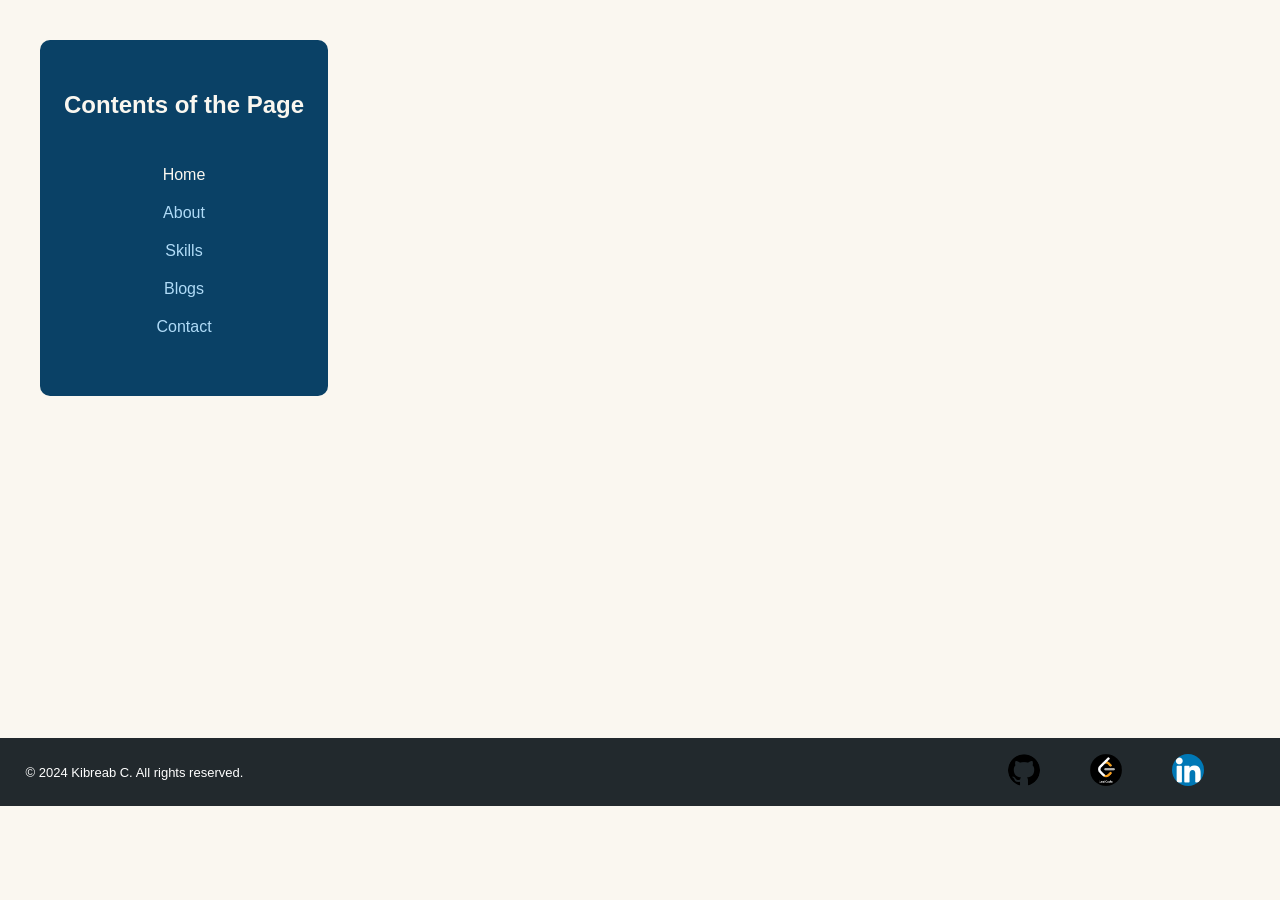
<file: index.html>
<!DOCTYPE html>
<html lang="en">

<head>
    <meta charset="UTF-8">
    <meta name="viewport" content="width=device-width, initial-scale=1.0">
    <title>Redirecting...</title>

    <meta http-equiv="refresh" content="0; url=./src/home.html">
</head>

<body>
    <p>If you are not redirected automatically, <a href="./src/home.html">click here</a>.</p>
</body>

</html>
</file>
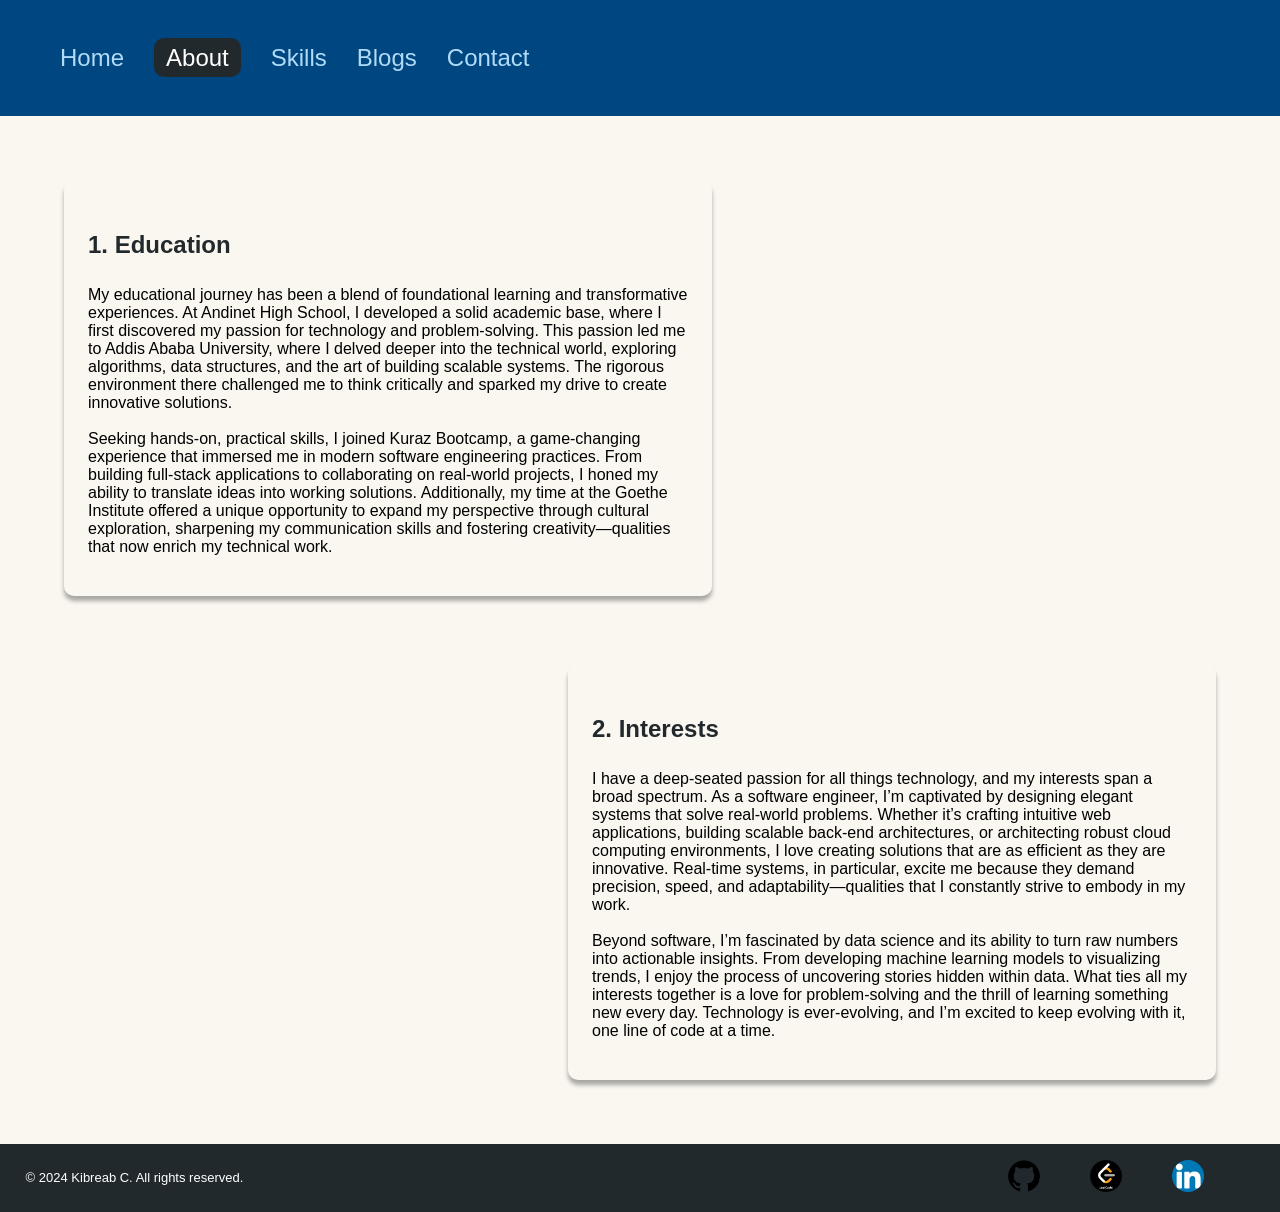
<file: src/about.html>
<!DOCTYPE html>
<html lang="en">

<head>
    <meta charset="UTF-8">
    <link rel="stylesheet" href="./css/test2.css">
    <meta name="viewport" content="width=device-width, initial-scale=1.0">
    <title>About</title>
</head>

<body>
    <header>
        <!-- Social Links -->
        <div class="layout-desktop">
            <div class="links">
                <ul>
                    <li><a href="https://www.github.com" tabindex="0"><img src="Images/icons/github.webp"
                                alt="GitHub Icon"></a></li>
                    <li><a href="https://www.leetcode.com" tabindex="0"><img src="Images/icons/leetcode.webp"
                                alt="LeetCode Icon"></a></li>
                    <li><a href="https://www.linkedin.com" tabindex="0"><img src="Images/icons/linkdin.webp"
                                alt="LinkedIn Icon"></a></li>
                </ul>
            </div>
            <div class="nav">
                <nav class="navigation">
                    <ul>
                        <li><a href="./home.html" tabindex="0">Home</a></li>
                        <li class="active"><a href="#" tabindex="0">About</a></li>
                        <li><a href="./skills.html" tabindex="0">Skills</a></li>
                        <li><a href="./blogs.html" tabindex="0">Blogs</a></li>
                        <li><a href="./contact.html" tabindex="0">Contact</a></li>
                    </ul>
                </nav>
            </div>
        </div>

        <div class="layout-tablet">
            <div class="nav">
                <nav class="navigation">
                    <ul>
                        <li><a href="./home.html" tabindex="0">Home</a></li>
                        <li class="active"><a href="./about.html" tabindex="0">About</a></li>
                        <li><a href="./skills.html" tabindex="0">Skills</a></li>
                        <li><a href="./blogs.html" tabindex="0">Blogs</a></li>
                        <li><a href="./contact.html" tabindex="0">Contact</a></li>
                    </ul>
                </nav>
            </div>
            <div class="links">
                <ul>
                    <li><a href="https://www.github.com" tabindex="0"><img src="Images/icons/github.webp"
                                alt="GitHub Icon"></a></li>
                    <li><a href="https://www.leetcode.com" tabindex="0"><img src="Images/icons/leetcode.webp"
                                alt="LeetCode Icon"></a></li>
                    <li><a href="https://www.linkedin.com" tabindex="0"><img src="Images/icons/linkdin.webp"
                                alt="LinkedIn Icon"></a></li>
                </ul>
            </div>
        </div>

        <!-- Mobile Menu -->
        <div class="layout-mobile">
            <div>
                <input type="checkbox" id="menu-toggle" class="menu-toggle" tabindex="0">
                <label for="menu-toggle" class="hamburger" tabindex="0">☰ About</label>
                <nav class="navigation">
                    <ul>
                        <li><a href="./home.html" tabindex="0">Home</a></li>
                        <li class="current"><a href="about.html" tabindex="0">About</a></li>
                        <li><a href="./skills.html" tabindex="0">Skills</a></li>
                        <li><a href="./blogs.html" tabindex="0">Blogs</a></li>
                        <li><a href="./contact.html" tabindex="0">Contact</a></li>
                    </ul>
                </nav>
            </div>
            <div class="links">
                <ul>
                    <li><a href="https://www.github.com" tabindex="0"><img src="Images/icons/github.webp"
                                alt="GitHub Icon"></a></li>
                    <li><a href="https://www.leetcode.com" tabindex="0"><img src="Images/icons/leetcode.webp"
                                alt="LeetCode Icon"></a></li>
                    <li><a href="https://www.linkedin.com" tabindex="0"><img src="Images/icons/linkdin.webp"
                                alt="LinkedIn Icon"></a></li>
                </ul>
            </div>

        </div>
    </header>

    <main>
        <div class="layout-desktop">
            <div class="layout-desktop-about-main">
                <div class="top">
                    <video class="center-vid" loop autoplay muted width="65%" tabindex="0">
                        <source src="Videos/PortfolioAboutPage.mp4" type="video/mp4">
                        <div class="video-transcript" tabindex="0">
                            Your browser does not support the video tag.
                        </div>
                    </video>
                    <p tabindex="0">Currenlty, I'm pursuing my BS in Software Engineering at Addis Ababa University. My
                        education is
                        playing a pivotal role in shaping my skills and interests. Through coursework and hands-on
                        projects, I
                        am exploring web development and computer architecture, laying the groundwork for my future
                        pursuits.
                        One of the most rewarding experiences has been winning the XYZ hackathon. <br> <br>
                        Outside of academics, I am passionate about understanding how technology improves lives, solving
                        puzzles, or experimenting with side projects. I also enjoy reading and playing games which helps
                        me
                        recharge and stay curious as I continue to grow personally and professionally.</p>
                </div>

                <div class="lower">
                    <article class="container" tabindex="0">
                        <h2>Education</h2>
                        <ol>
                            <li tabindex="0">Andinet Highscool</li>
                            <li tabindex="0">Addis Ababa University</li>
                            <li tabindex="0">Kuraz bootcamp</li>
                            <li tabindex="0">Gothe Art Institute</li>
                        </ol>
                    </article>

                    <article class="container" tabindex="0">
                        <h2>Interests</h2>
                        <ul>
                            <li tabindex="0">Software Engineering</li>
                            <li tabindex="0">Cloud Computing</li>
                            <li tabindex="0">Data Science</li>
                            <li tabindex="0">Real-Time Systems</li>
                            <li tabindex="0">Web Development</li>
                        </ul>
                    </article>
                </div>
            </div>
        </div>

        <div class="layout-tablet">
            <div class="layout-tablet-about-main">
                <div class="landscape">
                    <article class="container" tabindex="0">
                        <h2>1. Education</h2>
                        <p tabindex="0">My educational journey has been a blend of foundational learning and
                            transformative
                            experiences. At Andinet High School, I developed a solid academic base, where I first
                            discovered my passion for technology and problem-solving. This passion led me to Addis Ababa
                            University, where I delved deeper into the technical world, exploring algorithms, data
                            structures, and the art of building scalable systems. The rigorous environment there
                            challenged me to think critically and sparked my drive to create innovative solutions. <br>
                            <br>
                            Seeking hands-on, practical skills, I joined Kuraz Bootcamp, a game-changing experience that
                            immersed me in modern software engineering practices. From building full-stack applications
                            to collaborating on real-world projects, I honed my ability to translate ideas into working
                            solutions. Additionally, my time at the Goethe Institute offered a unique opportunity to
                            expand my perspective through cultural exploration, sharpening my communication skills and
                            fostering creativity—qualities that now enrich my technical work.
                        </p>
                    </article>

                    <article class="container" tabindex="0">
                        <h2>2. Interests</h2>
                        <p tabindex="0">
                            I have a deep-seated passion for all things technology, and my interests span a broad
                            spectrum. As a software engineer, I’m captivated by designing elegant systems that solve
                            real-world problems. Whether it’s crafting intuitive web applications, building scalable
                            back-end architectures, or architecting robust cloud computing environments, I love creating
                            solutions that are as efficient as they are innovative. Real-time systems, in particular,
                            excite me because they demand precision, speed, and adaptability—qualities that I constantly
                            strive to embody in my work.<br> <br>
                            Beyond software, I’m fascinated by data science and its ability to turn raw numbers into
                            actionable insights. From developing machine learning models to visualizing trends, I enjoy
                            the process of uncovering stories hidden within data. What ties all my interests together is
                            a love for problem-solving and the thrill of learning something new every day. Technology is
                            ever-evolving, and I’m excited to keep evolving with it, one line of code at a time.
                        </p>
                    </article>
                </div>
                <div class="tablet-port">
                    <section tabindex="0">
                        <h1>About Me</h1>
                        <audio controls class="center-vid" tabindex="0">
                            <source
                                src="Audio/Quote_The_best_way_to_predict_the_future_is_to_invent_it_by_Alan_Kay_[_YouConvert (mp3cut.net).mp3"
                                type="audio/mp3">
                        </audio>

                        <article tabindex="0">
                            <blockquote tabindex="0">The best way to predict the future is to create it.
                                <br>– Peter Drucker, Managing for Results
                            </blockquote>

                            <div class="container" tabindex="0">
                                <p tabindex="0">Currenlty, I'm pursuing my BS in Software Engineering at Addis Ababa
                                    University. My
                                    education is playing a pivotal role in shaping my skills and interests. Through
                                    coursework and hands-on
                                    projects, I am exploring web development and computer architecture, laying the
                                    groundwork for my
                                    future pursuits. One of the most rewarding experiences has been winning the XYZ
                                    hackathon.
                                </p>
                            </div>

                            <table tabindex="0">
                                <thead>
                                    <tr>
                                        <th tabindex="0">Education</th>
                                        <th tabindex="0">Interest</th>
                                    </tr>
                                </thead>
                                <tbody>
                                    <tr>
                                        <td tabindex="0">Highscool</td>
                                        <td tabindex="0">Bug Bounties</td>
                                    </tr>
                                    <tr>
                                        <td tabindex="0">Addis Ababa University</td>
                                        <td tabindex="0">Competitve Programing</td>
                                    </tr>
                                    <tr>
                                        <td tabindex="0">Kuraz Bootcamp</td>
                                        <td tabindex="0">Hackathons</td>
                                    </tr>
                                </tbody>
                            </table>
                        </article>
                    </section>
                </div>
            </div>
        </div>

        <div class="layout-mobile">
            <div class="layout-mobile-about-main">
                <div class="portrait">
                    <section id="mobile-port" tabindex="0">
                        <h2>About me!</h2>
                        <img class="center-image" src="Images/PMD.webp" alt="profile picture" width="440" tabindex="0">
                        <div tabindex="0">
                            <blockquote tabindex="0">A ship in port is safe, but that is not what ships are built for.
                                <br>-Grace Hopper
                            </blockquote>

                            <table tabindex="0">
                                <thead>
                                    <tr>
                                        <th tabindex="0">Education</th>
                                    </tr>
                                </thead>
                                <tbody>
                                    <tr>
                                        <td tabindex="0">XYZ Highschool</td>
                                    </tr>
                                    <tr>
                                        <td tabindex="0">Addis Ababa University</td>
                                    </tr>
                                    <tr>
                                        <td tabindex="0">Kuraz Bootcamp</td>
                                    </tr>
                                </tbody>
                            </table>
                            <table tabindex="0">
                                <thead>
                                    <tr>
                                        <th tabindex="0">Interests</th>
                                    </tr>
                                </thead>
                                <tbody>
                                    <tr>
                                        <td tabindex="0">Web programming</td>
                                    </tr>
                                    <tr>
                                        <td tabindex="0">Competitive programming</td>
                                    </tr>
                                    <tr>
                                        <td tabindex="0">Game development</td>
                                    </tr>
                                </tbody>
                            </table>
                        </div>
                    </section>
                </div>

                <div class="landscape">

                    <article class="about-me">
                        <h2 tabindex="0">A little About Myself</h2>
                        <p>
                            I have a natural curiosity for understanding how things work and a knack for
                            problem-solving
                            that drives my work.
                            Whether it’s debugging elusive issues or optimizing performance, I approach every
                            challenge
                            with a methodical
                            mindset and a focus on delivering efficient and reliable results.
                        </p>
                    </article>

                    <div class="details-grid">
                        <article class="education">
                            <h2>Education</h2>
                            <ul>
                                <li>Andinet Highschool</li>
                                <li>Addis Ababa University</li>
                                <li>Kuraz Bootcamp</li>
                                <li>Goethe Art Institute</li>
                            </ul>
                        </article>

                        <article class="interests">
                            <h2>Interests</h2>
                            <ul>
                                <li>Software Engineering</li>
                                <li>Cloud Computing</li>
                                <li>Data Science</li>
                                <li>Real-Time Systems</li>
                                <li>Web Development</li>
                            </ul>
                        </article>
                    </div>
                </div>
            </div>
        </div>
    </main>

    <footer>
        <div>
            <p tabindex="0">&copy; 2024 Kibreab C. All rights reserved.</p>
        </div>
        <div class="socials">
            <ul>
                <li><a href="https://www.github.com" tabindex="0"><img src="Images/icons/github.webp"
                            alt="GitHub Icon"></a></li>
                <li><a href="https://www.leetcode.com" tabindex="0"><img src="Images/icons/leetcode.webp"
                            alt="LeetCode Icon"></a></li>
                <li><a href="https://www.linkedin.com" tabindex="0"><img src="./Images/icons/linkdin.webp"
                            alt="LinkedIn Icon"></a></li>
            </ul>
        </div>
    </footer>
</body>

</html>
</file>
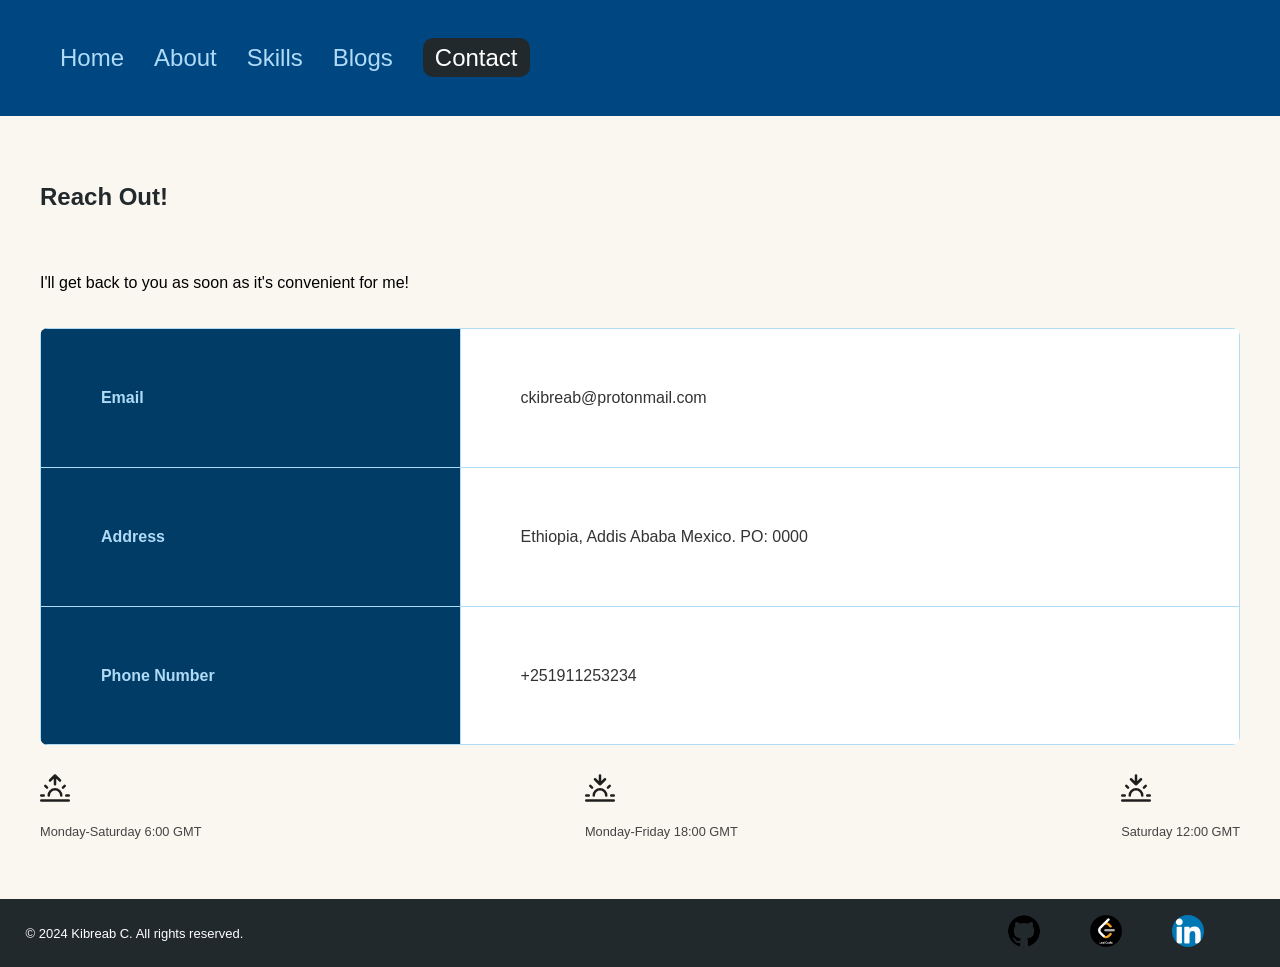
<file: src/contact.html>
<!DOCTYPE html>
<html lang="en">

<head>
    <meta name="viewport" content="width=device-width initial-scale=1.0">
    <meta charset="UTF-8">
    <link rel="stylesheet" href="./css/test2.css">
    <title>Contact</title>
</head>

<body>
    <header>
        <!-- Social Links -->
        <div class="layout-desktop">
            <div class="links">
                <ul>
                    <li><a href="https://www.github.com" tabindex="0"><img src="Images/icons/github.webp"
                                alt="GitHub Icon"></a></li>
                    <li><a href="https://www.leetcode.com" tabindex="0"><img src="Images/icons/leetcode.webp"
                                alt="LeetCode Icon"></a></li>
                    <li><a href="https://www.linkedin.com" tabindex="0"><img src="Images/icons/linkdin.webp"
                                alt="LinkedIn Icon"></a></li>
                </ul>
            </div>
            <div class="nav">
                <nav class="navigation">
                    <ul>
                        <li><a href="./home.html" tabindex="0">Home</a></li>
                        <li><a href="./about.html" tabindex="0">About</a></li>
                        <li><a href="./skills.html" tabindex="0">Skills</a></li>
                        <li><a href="./blogs.html" tabindex="0">Blogs</a></li>
                        <li class="active"><a href="./contact.html" tabindex="0">Contact</a></li>
                    </ul>
                </nav>
            </div>
        </div>

        <div class="layout-tablet">
            <div class="nav">
                <nav class="navigation">
                    <ul>
                        <li><a href="./home.html" tabindex="0">Home</a></li>
                        <li><a href="./about.html" tabindex="0">About</a></li>
                        <li><a href="./skills.html" tabindex="0">Skills</a></li>
                        <li><a href="./blogs.html" tabindex="0">Blogs</a></li>
                        <li class="active"><a href="./contact.html" tabindex="0">Contact</a></li>
                    </ul>
                </nav>
            </div>
            <div class="links">
                <ul>
                    <li><a href="https://www.github.com" tabindex="0"><img src="Images/icons/github.webp"
                                alt="GitHub Icon"></a></li>
                    <li><a href="https://www.leetcode.com" tabindex="0"><img src="Images/icons/leetcode.webp"
                                alt="LeetCode Icon"></a></li>
                    <li><a href="https://www.linkedin.com" tabindex="0"><img src="Images/icons/linkdin.webp"
                                alt="LinkedIn Icon"></a></li>
                </ul>
            </div>
        </div>

        <!-- Mobile Menu -->
        <div class="layout-mobile">
            <div>
                <input type="checkbox" id="menu-toggle" class="menu-toggle" tabindex="0">
                <label for="menu-toggle" class="hamburger" tabindex="0">☰ Contact</label>
                <nav class="navigation">
                    <ul>
                        <li><a href="./home.html" tabindex="0">Home</a></li>
                        <li><a href="about.html" tabindex="0">About</a></li>
                        <li><a href="./skills.html" tabindex="0">Skills</a></li>
                        <li><a href="./blogs.html" tabindex="0">Blogs</a></li>
                        <li class="current"><a href="./contact.html" tabindex="0">Contact</a></li>
                    </ul>
                </nav>
            </div>

            <div class="links">
                <ul>
                    <li><a href="https://www.github.com" tabindex="0"><img src="Images/icons/github.webp"
                                alt="GitHub Icon"></a></li>
                    <li><a href="https://www.leetcode.com" tabindex="0"><img src="Images/icons/leetcode.webp"
                                alt="LeetCode Icon"></a></li>
                    <li><a href="https://www.linkedin.com" tabindex="0"><img src="Images/icons/linkdin.webp"
                                alt="LinkedIn Icon"></a></li>
                </ul>
            </div>


        </div>
    </header>

    <main>
        <div class="layout-desktop">
            <div class="layout-desktop-contact-main">
                <div class="contact-form-desktop">
                    <h2>Contact Me!</h2>
                    <p>Send me an email and I will reply in 2 business days!</p>
                    <form>
                        <label for="name-desktop">Name</label>
                        <input type="text" id="name-desktop" name="name" placeholder="Your name" required>
                        <label for="surname-desktop">Surname</label>
                        <input type="text" id="surname-desktop" name="surname" placeholder="Your surname" required>
                        <label for="email-desktop">Email</label>
                        <input type="email" id="email-desktop" name="email" placeholder="Your email" required>
                        <label for="message-desktop">Message</label>
                        <textarea id="message-desktop" name="message" placeholder="Your message here"
                            required></textarea>
                        <button type="submit">Submit</button>
                    </form>
                </div>
            </div>
        </div>

        <div class="layout-tablet">
            <div class="layout-tablet-contact-main">
                <div class="landscape">
                    <h2>Reach Out!</h2>
                    <p>I'll get back to you as soon as it's convenient for me!</p>

                    <div class="table-wrapper" style="border-radius: 8px; 
    overflow: hidden; width: 100%;">
                        <table class="info-table">
                            <tr>
                                <th>Email</th>
                                <td>ckibreab@protonmail.com</td>
                            </tr>
                            <tr>
                                <th>Address</th>
                                <td>Ethiopia, Addis Ababa Mexico. PO: 0000</td>
                            </tr>
                            <tr>
                                <th>Phone Number</th>
                                <td>+251911253234</td>
                            </tr>
                        </table>
                    </div>


                    <div class="availability">
                        <div class="availability-item">
                            <img src="Images/icons/Sunrise.svg" alt="Sunrise Icon">
                            <p>Monday-Saturday 6:00 GMT</p>
                        </div>
                        <div class="availability-item">
                            <img src="Images/icons/Sunset.svg" alt="Sunset Icon">
                            <p>Monday-Friday 18:00 GMT</p>
                        </div>
                        <div class="availability-item">
                            <img src="Images/icons/Sunset.svg" alt="Sunset Icon">
                            <p>Saturday 12:00 GMT</p>
                        </div>
                    </div>

                </div>
                <div class="portrait">
                    <h2> Reach Out!</h2>
                    <p>Send me a message in either of the following and I’ll reach out as soon as possible!</p>
                    <ol>
                        <li>Email
                            <ul style="padding-left: 10%;">
                                <li>
                                    ckibreab@gmai.com
                                </li>
                                <li>
                                    devsKibreab@proton.com
                                </li>
                                <li> mailMe@kibreabDev.com</li>
                            </ul>
                        </li>
                        <li>Phone
                            <ul>
                                <li>
                                    +251911253234
                                </li>
                                <li>
                                    +251911525512
                                </li>
                            </ul>
                        </li>
                        <li>
                            Address
                            <ul>
                                <li>
                                    Ethiopia, Addis Ababa Ayat
                                </li>

                                <li>
                                    PO-Box: 0000
                                </li>
                            </ul>
                        </li>
                    </ol>
                </div>
            </div>

        </div>

        <div class="layout-mobile">
            <div class="layout-mobile-contact-main">
                <div class="landscape">
                    <div class="social-contact">
                        <h2>Reach out!</h2>
                        <p>Send me a message or follow me on my social accounts!</p>
                        <p>Find me on</p>
                        <div class="contact-links">
                            <div class="link-card">
                                <p>
                                    Telegram <a href="#" target="_blank">here</a>
                                </p>
                            </div>
                            <div class="link-card">
                                <p>
                                    X (formerly Twitter) <a href="#" target="_blank">here</a>
                                </p>
                            </div>
                        </div>
                        <div class="alternative-contact">
                            <div class="alternative-card">
                                <p>Alternatively! Send me an email</p>
                                <p>temppm@gmail.com</p>
                            </div>
                        </div>
                    </div>
                </div>
                <div class="portrait">
                    <h2>Reach Out</h2>
                    <p>Send me an email and I will reply in 2 business days!</p>
                    <div class="contact-form-mobile">
                        <form>
                            <label for="name">Name</label>
                            <input type="text" id="name" name="name" placeholder="Howard" required>
                            <label for="surname">Surname</label>
                            <input type="text" id="surname" name="surname" placeholder="Walowitz" required>
                            <label for="email">Email</label>
                            <input type="email" id="email" name="email" placeholder="Wolowizard@gmail.com" required>
                            <label for="message">Message</label>
                            <textarea id="message" name="message" placeholder="Something you want to say goes here!"
                                required></textarea>
                            <button type="submit">Submit</button>
                        </form>
                    </div>

                </div>
            </div>

        </div>
    </main>
    <footer>
        <div>
            <p tabindex="0">&copy; 2024 Kibreab C. All rights reserved.</p>
        </div>
        <div class="socials">
            <ul>
                <li><a href="https://www.github.com" tabindex="0"><img src="Images/icons/github.webp"
                            alt="GitHub Icon"></a></li>
                <li><a href="https://www.leetcode.com" tabindex="0"><img src="Images/icons/leetcode.webp"
                            alt="LeetCode Icon"></a></li>
                <li><a href="https://www.linkedin.com" tabindex="0"><img src="./Images/icons/linkdin.webp"
                            alt="LinkedIn Icon"></a></li>
            </ul>
        </div>
    </footer>

</body>

</html>
</file>
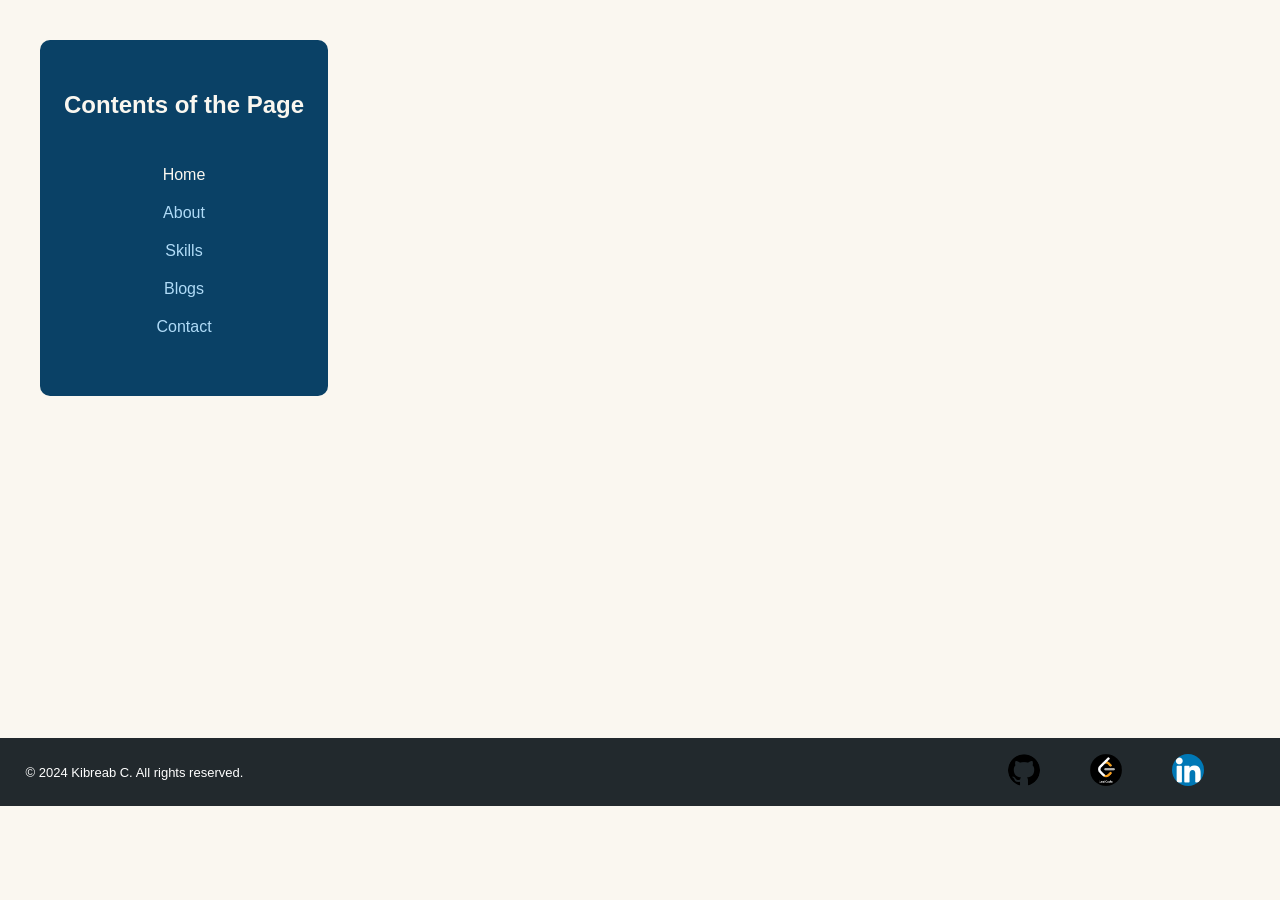
<file: src/home.html>
<!DOCTYPE html>
<html lang="en">

<head>
    <meta charset="UTF-8">
    <meta name="viewport" content="width=device-width, initial-scale=1.0">
    <link href="./css/test2.css" rel="stylesheet">
    <title>Portfolio - Kibreab</title>
</head>

<body>
    <header>
        <!-- Social Links -->
        <div class="layout-desktop">
            <div class="links">
                <ul>
                    <li><a href="https://www.github.com" tabindex="0"><img src="Images/icons/github.webp"
                                alt="GitHub Icon"></a></li>
                    <li><a href="https://www.leetcode.com" tabindex="0"><img src="Images/icons/leetcode.webp"
                                alt="LeetCode Icon"></a></li>
                    <li><a href="https://www.linkedin.com" tabindex="0"><img src="Images/icons/linkdin.webp"
                                alt="LinkedIn Icon"></a></li>
                </ul>
            </div>
            <div class="nav">
                <nav class="navigation">
                    <ul>
                        <li class="active"><a href="#" tabindex="0">Home</a></li>
                        <li><a href="./about.html" tabindex="0">About</a></li>
                        <li><a href="./skills.html" tabindex="0">Skills</a></li>
                        <li><a href="./blogs.html" tabindex="0">Blogs</a></li>
                        <li><a href="./contact.html" tabindex="0">Contact</a></li>
                    </ul>
                </nav>
            </div>

        </div>
        <div class="layout-tablet hide-home-land">
            <div class="nav">
                <nav class="navigation">
                    <ul>
                        <li class="active"><a href="#" tabindex="0">Home</a></li>
                        <li><a href="./about.html" tabindex="0">About</a></li>
                        <li><a href="./skills.html" tabindex="0">Skills</a></li>
                        <li><a href="./blogs.html" tabindex="0">Blogs</a></li>
                        <li><a href="./contact.html" tabindex="0">Contact</a></li>
                    </ul>
                </nav>
            </div>
            <div class="links">
                <ul>
                    <li><a href="https://www.github.com" tabindex="0"><img src="Images/icons/github.webp"
                                alt="GitHub Icon"></a>
                    </li>
                    <li><a href="https://www.leetcode.com" tabindex="0"><img src="Images/icons/leetcode.webp"
                                alt="LeetCode Icon"></a></li>
                    <li><a href="https://www.linkedin.com" tabindex="0"><img src="Images/icons/linkdin.webp"
                                alt="LinkedIn Icon"></a></li>
                </ul>
            </div>



        </div>



        <!-- Mobile Menu -->
        <div class="layout-mobile">
            <div>
                <input type="checkbox" id="menu-toggle" class="menu-toggle">
                <label for="menu-toggle" class="hamburger" tabindex="0">☰ Home</label>
                <nav class="navigation">
                    <ul>
                        <li class="current"><a href="#" tabindex="0">Home</a></li>
                        <li><a href="./about.html" tabindex="0">About</a></li>
                        <li><a href="./skills.html" tabindex="0">Skills</a></li>
                        <li><a href="./blogs.html" tabindex="0">Blogs</a></li>
                        <li><a href="./contact.html" tabindex="0">Contact</a></li>
                    </ul>
                </nav>
            </div>
            <div class="links">
                <ul>
                    <li><a href="https://www.github.com" tabindex="0"><img src="Images/icons/github.webp"
                                alt="GitHub Icon"></a>
                    </li>
                    <li><a href="https://www.leetcode.com" tabindex="0"><img src="Images/icons/leetcode.webp"
                                alt="LeetCode Icon"></a></li>
                    <li><a href="https://www.linkedin.com" tabindex="0"><img src="Images/icons/linkdin.webp"
                                alt="LinkedIn Icon"></a></li>
                </ul>
            </div>

        </div>


        <!-- Navigation -->

    </header>

    <main>

        <div class="layout-desktop layout-desktop-home-main">
            <div>
                <h1 tabindex="0">Hi! My name is Kibreab!</h1>
                <audio controls tabindex="0">
                    <source src="Audio/welcome.mp3" type="audio/mp3">
                </audio>
                <article>
                    <h2 tabindex="0">Welcome to my Portfolio</h2>
                    <p>An enthusiast for all things software, technology, programming, data science, with experience in
                        building scalable web applications, cloud infrastructure, real-time monitoring tools. With a
                        knack for problem-solving and a commitment to learning, I aim to contribute to innovative
                        projects that make a difference. </p>
                    <ul>
                        <li tabindex="0">Crafting elegant code: Writing clean, efficient, and beautiful code.
                        </li>
                        <li tabindex="0">Mastering arcane technologies: Learning complex frameworks and languages.
                        </li>
                        <li tabindex="0">Building a digital empire: Creating software that changes the world.
                        </li>
                        <li tabindex="0">Hacking the matrix: Breaking into systems for fun and profit (legally, of
                            course).
                        </li>
                        <li tabindex="0">Conquering infinite possibilities: Solving problems with code.
                        </li>
                        <li tabindex="0">Siphoning endless caffeine: Fueling late-night coding sessions.
                        </li>
                        <li tabindex="0">Dominating the command line: Becoming a terminal wizard.
                        </li>
                        <li tabindex="0">Joining the cult of open source: Contributing to the global software community.
                        </li>
                        <li tabindex="0">
                            Unleashing the power of algorithms: Optimizing code to the extreme.
                        </li>


                    </ul>
                </article>
            </div>
            <div>
                <aside class="desktop-aside">
                    <img src="Images/profile1.webp"
                        alt="A man with his laptop and an african setting with the window shoing the sun" tabindex="0"
                        width="512" style="max-width:100%; opacity: 0.75;">
                    <button type="button" class="download-btn" tabindex="0">Download CV</button>
                </aside>
            </div>
        </div>

        <div class="layout-tablet" id="layout-tablet-home-main">

            <div class="landscape">
                <div class="nav inblock-nav-container">
                    <nav class="navigation">
                        <h2 style="color: var(--background-color);">Contents of the Page</h2>
                        <ul>
                            <li class="current"><a href="#" tabindex="0">Home</a></li>
                            <li><a href="./about.html" tabindex="0">About</a></li>
                            <li><a href="./skills.html" tabindex="0">Skills</a></li>
                            <li><a href="./blogs.html" tabindex="0">Blogs</a></li>
                            <li><a href="./contact.html" tabindex="0">Contact</a></li>
                        </ul>
                    </nav>
                </div>

                <div>
                    <video class="rightVid" loop autoplay muted width="65%">
                        <source src="Videos/PortfolioAboutPage.mp4" type="video/mp4">
                        <div class="video-transcript">

                        </div>
                        Your browser does not support the video tag.
                    </video>
                    <blockquote style="width: 50%; margin-left: auto;"> "The best way to
                        predict the future is to create it."– Peter
                        Drucker,
                        Managing for
                        Results</blockquote>

                </div>
            </div>
            <div class="tablet-port port">
                <h1> Hello! </h1>
                <img class="center-image" src="./Images/PMD.webp" alt="a human face" width="252">
                <p>An enthusiast for all things software, technology, programming, data science, with experience in
                    building scalable web applications, cloud infrastructure, real-time monitoring tools. With a knack
                    for problem-solving and a commitment to learning, I aim to contribute to innovative projects that
                    make a difference.</p>

                <ul>
                    <li tabindex="0">Crafting elegant code: Writing clean, efficient, and beautiful code.
                    </li>
                    <li tabindex="0">Mastering arcane technologies: Learning complex frameworks and languages.
                    </li>
                    <li tabindex="0">Building a digital empire: Creating software that changes the world.
                    </li>
                    <li tabindex="0">Hacking the matrix: Breaking into systems for fun and profit (legally, of
                        course).
                    </li>
                    <li tabindex="0">Conquering infinite possibilities: Solving problems with code.
                    </li>
                    <li tabindex="0">Siphoning endless caffeine: Fueling late-night coding sessions.
                    </li>
                </ul>

            </div>
        </div>


        <div class="layout-mobile layout-mobile-home-main">
            <div class="portrait">
                <section class="layout-mobile">
                    <h1 tabindex="0">Hi!</h1>
                    <article>
                        <h2 tabindex="0">My name is Kibreab</h2>
                        <p tabindex="0">Welcome to my portfolio! I am an enthusiast for all things software, technology,
                            programming, data
                            science, with experience in:</p>
                        <ol>
                            <li tabindex="0">Architecting cloud infrastructure</li>
                            <li tabindex="0">Building scalable web applications
                            </li>
                            <li tabindex="0">
                                Developing real-time monitoring tools
                            </li>
                            <li tabindex="0">Implementing machine learning algorithms</li>
                            <li tabindex="0">
                                Optimizing database performance
                            </li>
                            <li tabindex="0">
                                Automating tasks with DevOps tools
                            </li>
                            <li tabindex="0">
                                Analyzing large datasets
                            </li>
                            <li tabindex="0">
                                Designing user-friendly interfaces
                            </li>
                            <li tabindex="0">
                            </li>
                        </ol>
                        <p>If you're interested in working together or discussing exciting opportunities, feel free to
                            reach
                            out. Let’s create something remarkable!</p>
                        <button type="button" class="download-btn" tabindex="0">Get my CV</button>
                    </article>
                </section>
            </div>

            <div class="landscape">
                <div class="text-content">
                    <h1>Hi! My name is Kibreab!</h1>
                    <p>
                        Welcome to my portfolio! I am an enthusiast for all things software, technology,
                        programming,
                        data science, with experience in:
                    </p>
                    <ul>
                        <li>Building scalable web applications</li>
                        <li>Architecting cloud infrastructure</li>
                        <li>Developing real-time monitoring tools</li>
                        <li>Implementing machine learning algorithms</li>
                        <li>Optimizing database performance</li>
                    </ul>
                    <button type="button" class="download-cv">Download CV</button>
                </div>
                <div class="image-content">
                    <img src="Images/profile2.webp" width="250" alt="Workspace with a laptop and colorful decor">
                </div>
            </div>


        </div>
        <!-- Desktop Layout -->

    </main>
    <footer>
        <div>
            <p tabindex="0">&copy; 2024 Kibreab C. All rights reserved.</p>
        </div>
        <div class="socials">
            <ul>
                <li><a href="https://www.github.com" tabindex="0"><img src="Images/icons/github.webp"
                            alt="GitHub Icon"></a></li>
                <li><a href="https://www.leetcode.com" tabindex="0"><img src="Images/icons/leetcode.webp"
                            alt="LeetCode Icon"></a></li>
                <li><a href="https://www.linkedin.com" tabindex="0"><img src="./Images/icons/linkdin.webp"
                            alt="LinkedIn Icon"></a></li>
            </ul>
        </div>
    </footer>
</body>

</html>
</file>
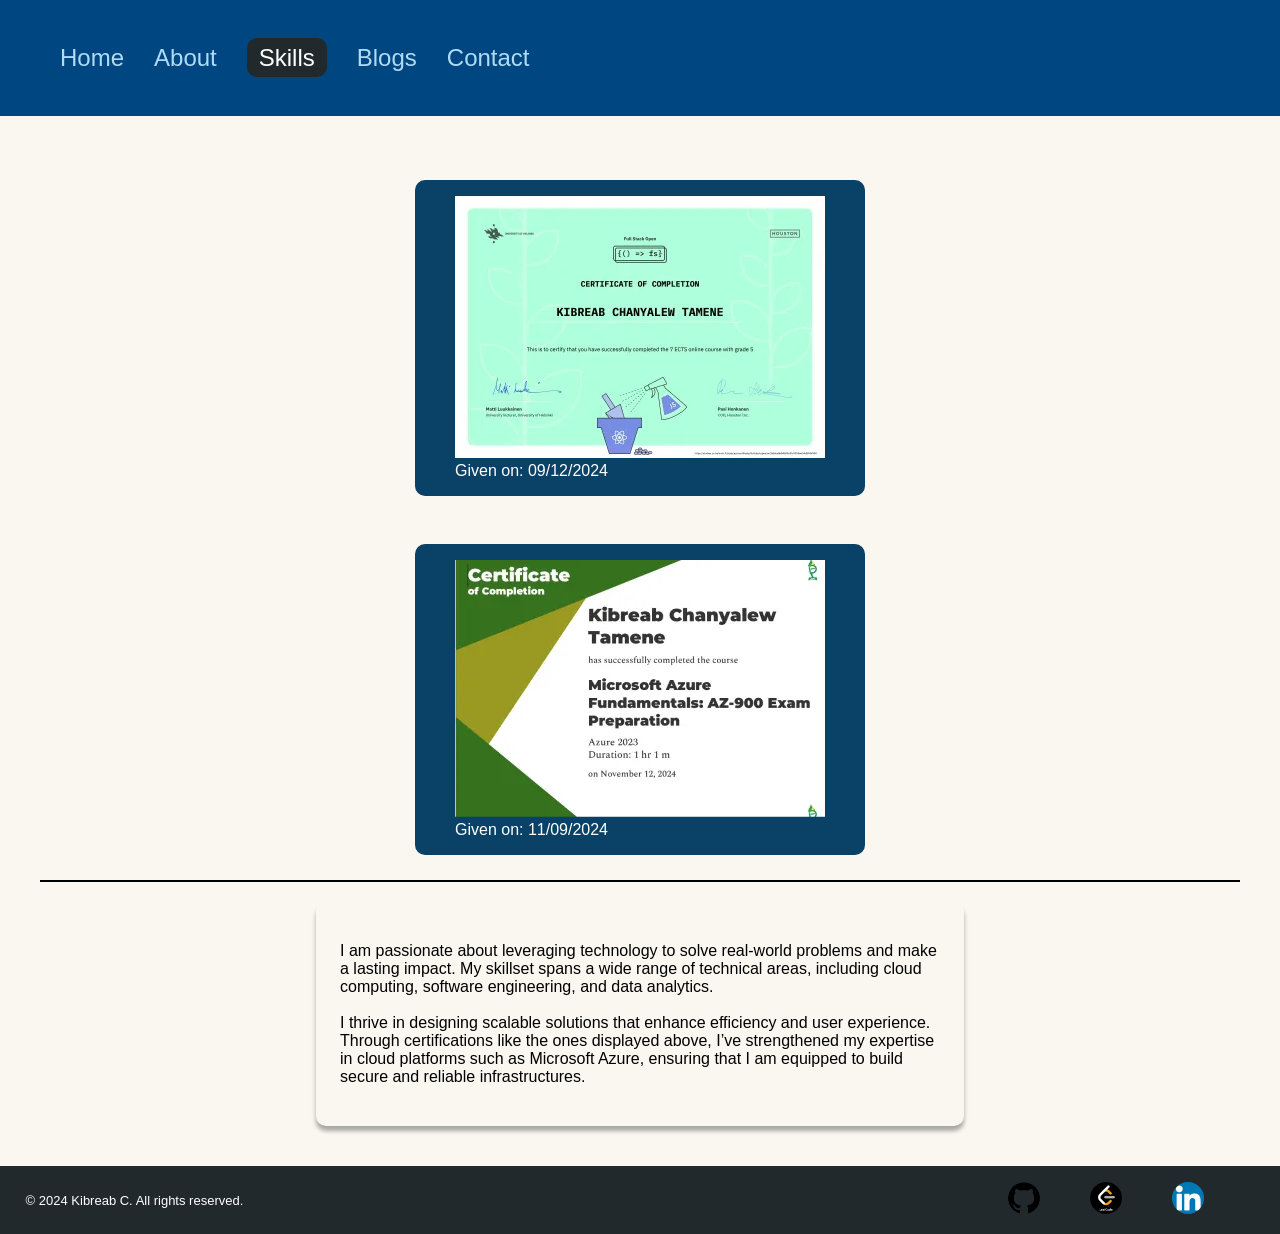
<file: src/skills.html>
<!DOCTYPE html>
<html lang="en">

<head>
    <meta charset="UTF-8">
    <link rel="stylesheet" href="./css/test2.css">
    <meta name="viewport" content="width=device-width, initial-scale=1.0">
    <title>Skills</title>
</head>

<body>
    <header>
        <!-- Social Links -->
        <div class="layout-desktop">
            <div class="links">
                <ul>
                    <li><a href="https://www.github.com" tabindex="0"><img src="Images/icons/github.webp"
                                alt="GitHub Icon"></a></li>
                    <li><a href="https://www.leetcode.com" tabindex="0"><img src="Images/icons/leetcode.webp"
                                alt="LeetCode Icon"></a></li>
                    <li><a href="https://www.linkedin.com" tabindex="0"><img src="Images/icons/linkdin.webp"
                                alt="LinkedIn Icon"></a></li>
                </ul>
            </div>
            <div class="nav">
                <nav class="navigation">
                    <ul>
                        <li><a href="./home.html" tabindex="0">Home</a></li>
                        <li><a href="./about.html" tabindex="0">About</a></li>
                        <li class="active"><a href="./skills.html" tabindex="0">Skills</a></li>
                        <li><a href="./blogs.html" tabindex="0">Blogs</a></li>
                        <li><a href="./contact.html" tabindex="0">Contact</a></li>
                    </ul>
                </nav>
            </div>
        </div>

        <div class="layout-tablet">
            <div class="nav">
                <nav class="navigation">
                    <ul>
                        <li><a href="./home.html" tabindex="0">Home</a></li>
                        <li><a href="./about.html" tabindex="0">About</a></li>
                        <li class="active"><a href="./skills.html" tabindex="0">Skills</a></li>
                        <li><a href="./blogs.html" tabindex="0">Blogs</a></li>
                        <li><a href="./contact.html" tabindex="0">Contact</a></li>
                    </ul>
                </nav>
            </div>
            <div class="links">
                <ul>
                    <li><a href="https://www.github.com" tabindex="0"><img src="Images/icons/github.webp"
                                alt="GitHub Icon"></a></li>
                    <li><a href="https://www.leetcode.com" tabindex="0"><img src="Images/icons/leetcode.webp"
                                alt="LeetCode Icon"></a></li>
                    <li><a href="https://www.linkedin.com" tabindex="0"><img src="Images/icons/linkdin.webp"
                                alt="LinkedIn Icon"></a></li>
                </ul>
            </div>
        </div>

        <!-- Mobile Menu -->
        <div class="layout-mobile">
            <div>
                <input type="checkbox" id="menu-toggle" class="menu-toggle" tabindex="0">
                <label for="menu-toggle" class="hamburger" tabindex="0">☰ Skills</label>
                <nav class="navigation">
                    <ul>
                        <li><a href="./home.html" tabindex="0">Home</a></li>
                        <li><a href="about.html" tabindex="0">About</a></li>
                        <li class="current"><a href="./skills.html" tabindex="0">Skills</a></li>
                        <li><a href="./blogs.html" tabindex="0">Blogs</a></li>
                        <li><a href="./contact.html" tabindex="0">Contact</a></li>
                    </ul>
                </nav>
            </div>
            <div class="links">
                <ul>
                    <li><a href="https://www.github.com" tabindex="0"><img src="Images/icons/github.webp"
                                alt="GitHub Icon"></a></li>
                    <li><a href="https://www.leetcode.com" tabindex="0"><img src="Images/icons/leetcode.webp"
                                alt="LeetCode Icon"></a></li>
                    <li><a href="https://www.linkedin.com" tabindex="0"><img src="Images/icons/linkdin.webp"
                                alt="LinkedIn Icon"></a></li>
                </ul>
            </div>
        </div>
    </header>

    <main>

        <div class="layout-desktop">
            <h2>Certificates</h2>
            <div class="layout-desktop-skills-main container">
                <!-- <p>hello</p> -->
                <section class="certf-hold">
                    <!-- <h2> Certificates </h2> -->
                    <article id="CF1">
                        <h3 style="font-weight: bold ;">Fullstack Development</h3>
                        <figure>
                            <img src="Images/certificate-fullstack.webp" alt="certificate 1">
                            <figcaption>Given on: 09/12/2024</figcaption>
                        </figure>

                    </article>

                    <article id="CF2">

                        <h4>Azure Fundementals</h4>
                        <figure>
                            <img src="Images/azure.webp" alt="certificate 2">
                            <figcaption>Given on: 11/09/2024</figcaption>
                        </figure>

                    </article>

                    <article id="CF3">
                        <h4> Programming Certification </h4>
                        <figure>
                            <img src="Images/basics.webp" alt="certificate 3">
                            <figcaption>Given on 08/23/2021</figcaption>
                        </figure>

                    </article>

                </section>
            </div>
            <div class="table-holder-skils">

                <section>
                    <h2>My abilities</h2>

                    <table>
                        <thead>
                            <tr>
                                <th>Programing Tools</th>
                                <th>Proficency out of 10</th>
                            </tr>
                        </thead>
                        <tbody>
                            <tr>
                                <td>
                                    <img src="Images/icons/html-5.webp" alt="html figure"> HTML
                                </td>
                                <td>
                                    9
                                </td>
                            </tr>
                            <tr>
                                <td>
                                    <img src="Images/icons/css-3.webp" alt="css figure"> CSS
                                </td>
                                <td>
                                    9
                                </td>

                            </tr>
                            <tr>
                                <td>
                                    <img src="Images/icons/js.webp" alt="javascript figure"> JavaScript
                                </td>
                                <td>
                                    8
                                </td>

                            </tr>
                            <tr>
                                <td>
                                    <img src="Images/icons/python.webp" alt="python figure"> Python
                                </td>
                                <td>
                                    9
                                </td>

                            </tr>
                            <tr>
                                <td>
                                    <img src="Images/icons/java.webp" alt="java figure"> Java
                                </td>
                                <td>
                                    8
                                </td>

                            </tr>
                        </tbody>
                    </table>
                </section>
            </div>

        </div>

        <div class="layout-tablet">
            <div class="layout-tablet-skills-main">
                <div class="landscape">
                    <div class="top">
                        <section class="certf-hold">
                            <h2 style="display: none;"> Certificates </h2>
                            <article class="container-art">
                                <figure>
                                    <img src="Images/certificate-fullstack.webp" alt="certificate 1">
                                    <figcaption>Given on: 09/12/2024</figcaption>
                                </figure>

                            </article>



                            <h2 style="display: none;"> Certificates </h2>
                            <article class="container-art">
                                <figure>
                                    <img src="Images/azure.webp" alt="certificate 1">
                                    <figcaption>Given on: 11/09/2024</figcaption>
                                </figure>

                            </article>
                        </section>
                    </div>



                    <div class="bottom" style="margin-top: 3%;">
                        <hr style="border: 1px solid;">
                        <div class="container">
                            <p>I am passionate about leveraging technology to solve real-world problems and make a
                                lasting impact. My skillset spans a wide range of technical areas, including cloud
                                computing, software engineering, and data analytics. <br> <br> I thrive in designing
                                scalable
                                solutions that enhance efficiency and user experience. Through certifications like the
                                ones displayed above, I’ve strengthened my expertise in cloud platforms such as
                                Microsoft Azure, ensuring that I am equipped to build secure and reliable
                                infrastructures.</p>
                        </div>
                    </div>


                </div>

                <div class="portrait">
                    <hr style="border: 1px solid;">
                    <section class="certf-hold">
                        <h2 style="display: none;"> Certificates </h2>


                        <article class="container-art">
                            <figure style="margin: 4% 5% 0 0;">
                                <img src="Images/azure.webp" alt="certificate 2">
                                <figcaption style="text-align: center;;">Given on: 11/09/2024</figcaption>
                            </figure>
                            <div class="description">
                                <h3> Fullstack Development</h3>

                                <ul>
                                    <li>Demonstrates foundational knowledge in Azure cloud services.
                                    </li>
                                    <li>Successfully prepared for and passed the Microsoft Azure Fundamentals
                                        certification
                                        exam.</li>
                                </ul>
                            </div>
                        </article>

                        <article class="container-art">
                            <figure style="margin: 4% 5% 0 0;">
                                <img src="Images/basics.webp" alt="certificate 3">
                                <figcaption style="text-align: center;;">Given on: 08/23/2021</figcaption>
                            </figure>
                            <div class="description">
                                <h3>Programming Basics</h3>

                                <ul style="display: flex; flex-wrap: wrap; flex-direction: column;">
                                    <li>Demonstrates foundational knowledge in Azure cloud services.
                                    </li>
                                    <li>Successfully prepared for and passed the Microsoft Azure Fundamentals
                                        certification
                                        exam.</li>
                                </ul>
                            </div>
                        </article>
                        <article class="container-art">
                            <figure style="margin: 4% 5% 0 0;">
                                <img src="Images/certificate-fullstack.webp" style="max-width: 100%;"
                                    alt="certificate 2">
                                <figcaption style="text-align: center;;">Given on: 11/09/2024</figcaption>
                            </figure>
                            <div class="description">
                                <h3> Fullstack Development</h3>

                                <ul>
                                    <li>Demonstrates foundational knowledge in Azure cloud services.
                                    </li>
                                    <li>Successfully prepared for and passed the Microsoft Azure Fundamentals
                                        certification
                                        exam.</li>
                                </ul>
                            </div>
                        </article>

                    </section>
                    <hr style="border: 1px solid;">

                </div>
            </div>


        </div>

        <div class="layout-mobile">
            <div class="layout-mobile-skills-main">
                <div class="portrait">
                    <div class="top">
                        <section class="certf-hold">
                            <h2 style="display: none;"> Certificates </h2>
                            <article class="container-art">
                                <figure>
                                    <img src="Images/certificate-fullstack.webp" alt="certificate 1">
                                    <figcaption>Given on: 09/12/2024</figcaption>
                                </figure>

                            </article>



                            <h2 style="display: none;"> Certificates </h2>
                            <article class="container-art">
                                <figure style="width: fit-content;">
                                    <img src="Images/basics.webp" alt="certificate 1">
                                    <figcaption>Given on: 09/12/2024</figcaption>
                                </figure>

                            </article>
                        </section>
                        <hr style="border: 1px solid;">
                        <div class="container">
                            <h3>My Asipration!</h3>
                            <p>I am passionate about leveraging technology to solve real-world problems and make a
                                lasting impact. My skillset spans a wide range of technical areas, including cloud
                                computing, software engineering, and data analytics. <br> <br> I thrive in designing
                                scalable
                                solutions that enhance efficiency and user experience. Through certifications like the
                                ones displayed above, I’ve strengthened my expertise in cloud platforms such as
                                Microsoft Azure, ensuring that I am equipped to build secure and reliable
                                infrastructures.</p>
                        </div>
                    </div>
                </div>

                <div class="landscape">
                    <h2>My Top Skills!</h2>
                    <div class="skills-container">
                        <!-- Certificate Section -->
                        <figure class="certificate">
                            <img src="./Images/azure.webp" alt="Certificate of Completion">
                            <figcaption>Given on: 09/12/2024 </figcaption>
                        </figure>

                        <!-- Skills Table Section -->
                        <div class="skills-table">
                            <table>
                                <thead>
                                    <tr>
                                        <th>Programming Tools</th>
                                        <th>Ranked from 10</th>
                                    </tr>
                                </thead>
                                <tbody>
                                    <tr>
                                        <td>HTML</td>
                                        <td>9</td>
                                    </tr>
                                    <tr>
                                        <td>CSS</td>
                                        <td>9</td>
                                    </tr>
                                    <tr>
                                        <td>JavaScript</td>
                                        <td>8</td>
                                    </tr>
                                </tbody>
                            </table>
                        </div>
                    </div>
                </div>
            </div>
        </div>
    </main>

    <footer>
        <div>
            <p tabindex="0">&copy; 2024 Kibreab C. All rights reserved.</p>
        </div>
        <div class="socials">
            <ul>
                <li><a href="https://www.github.com" tabindex="0"><img src="Images/icons/github.webp"
                            alt="GitHub Icon"></a></li>
                <li><a href="https://www.leetcode.com" tabindex="0"><img src="Images/icons/leetcode.webp"
                            alt="LeetCode Icon"></a></li>
                <li><a href="https://www.linkedin.com" tabindex="0"><img src="./Images/icons/linkdin.webp"
                            alt="LinkedIn Icon"></a></li>
            </ul>
        </div>
    </footer>
</body>

</html>
</file>
<file: src/css/test2.css>
:root {
  --brand-color: rgba(10, 65, 102, 1);
  --dark-secondary-color: #22292d;
  --tertiary-color: #576770;
  --main-text-color: #080808;
  --background-color: #faf7f0;
  --highlights-color: #b0dbf7;
  --hover-color: #22292d;
}

/* General Styles */
body {
  margin: 0;
  padding: 0;
  background-color: var(--background-color);
  font-family: 
  Inter, Arial, sans-serif;
}

h1 {
  font-weight: bold;
  font-size: 2.5em;
  line-height: 56px;
  letter-spacing: 0%;
  color: var(--brand-color);
}

h2 {
  font-weight: bold;
  font-size: 1.5em;
  line-height: 42px;
  color: var(--dark-secondary-color);
}

h3 {
  font-size: 1em;
  line-height: 20px;
  font-weight: normal;
  color: var(--dark-secondary-color);
}

.center-image {
  display: block;
  margin-left: auto;
  margin-right: auto;
}

/* Header DSK */
header {
  background-color: #004680;
  color: white;
  font-size: 1.5em;
  width: 100%;
}

header ul {
  list-style: none;
  display: flex;
  gap: 30px;
  flex-wrap: wrap;
}

header div.layout-desktop {
  margin: 0 64px;
  padding: 0;
  display: flex;
  justify-content: space-between;
}

header nav ul li a {
  text-decoration: none;
  color: var(--highlights-color);
}

header nav ul li.active a {
  color: #fffffe;
  background-color: var(--hover-color);
  padding: 6px 12px;
  border-radius: 10px;
}

header img,
footer img {
  width: 32px;
  border-radius: 20px;
}

.layout-tablet,
.layout-mobile {
  display: none;
  padding: 20px;
}

button {
  background-color: var(--brand-color);
  color: #fffffe;
  width: 240px;
  height: 70px;
  border-radius: 10px;
  border-width: 0;
}

button:hover {
  background-color: #080808;
  transition: ease;
}

/* Footer */
footer {
  display: flex;
  text-align: center;
  background-color: var(--dark-secondary-color);
  color: white;
  justify-content: space-between;
  align-items: center;
  padding: 0 2%;
  /* width: 100%; */
}

footer ul {
  margin-right: 50px;
  padding: 0;
  gap: 50px;
  list-style: none;
  display: flex;
  align-content: center;
  flex-wrap: wrap;
  justify-content: space-between;
}

/* Mobile - Portrait */
@media only screen and (max-width: 640px) and (orientation: portrait) {
  /* Styles for mobile devices in portrait mode */
    html, body {
    height: 100%;
    margin: 0;
    display: flex;
    flex-direction: column;
  }

body {
    font-family: "Inter", Arial, sans-serif;
    font-size: small;
    padding: 0;
    margin: 0;
    width: 100%;
    /* overflow-x: hidden; */
  }

  footer ul img {
    width: 24px;
  }

  main.layout-desktop {
    display: none;
  }

  main .layout-mobile-about-main div.landscape,
  main .layout-mobile-home-main div.landscape,
  main .layout-mobile-skills-main div.landscape,
  main .layout-mobile-blogs-main div.landscape,
  main .layout-mobile-contact-main div.landscape
   {
    display: none;
  }

  main .layout-mobile-about-main div.portrait img {
    width: 170px;
    border-radius: 100px;
  }

  .layout-tablet,
  .layout-desktop,
  header div.layout-desktop,
  header div.layout-mobile div.links {
    display: none;
  }

  header,

  .layout-mobile {
    display: block;
  }
  header {
    /* max-width: 480px;
        flex-wrap: wrap;
        box-sizing: border-box; */
    text-align: left;
    padding: 0;
    margin: 0;
  }

  header .hamburger {
    display: block;
    cursor: pointer;
  }

  header nav {
    display: none;
    margin: 0;
  }

  header input {
    display: none;
  }

  header nav ul {
    display: flex;
    flex-direction: column;
    justify-content: center;
    background-color: var(--background-color);
    padding: 0;
    margin: 0;
    list-style: none;
    border-radius: 10px;
    /* width: 100%; */
  }

  header nav ul li {
    width: 100%;
    text-align: center;
    padding: 10px 0;
  }

  header nav ul li a {
    color: var(--brand-color);
    /* text-decoration: none; */
    display: block;

    width: 100%;
  }

  header nav ul li.current a {
    color: var(--dark-secondary-color);
  }

  .menu-toggle:checked + .hamburger + .navigation {
    display: block;
  }
    main {
    flex: 1; /* This makes the main content take up the remaining space */
    overflow-y: auto;
    overflow-x: hidden;
    padding: 20px;
  }
  main button {
    width: 164px;
    height: 40px;
  }

  main {
    margin-bottom: 50px;
  }

  /* .layout-mobile-about-main article {
        display: flex;
        flex-direction: column;
        gap: 70px;
      } */

  main div.layout-mobile-skills-main div.top section article figure {
    width: fit-content;
    background-color: var(--brand-color);
    padding: 2% 3%;
    margin: 3%;
    border-radius: 8px;
    color: white;
  }
  .layout-mobile-skills-main section.certf-hold img {
    min-width: 150;
    max-width: 172px;
  }

  .layout-mobile-skills-main section.certf-hold {
    display: flex;
    flex-direction: column;
    width: 100%;
    /* width: 490px; */
    /* margin: 0 auto; */
    justify-content: center;
    align-items: center;
  }

  .layout-mobile-skills-main section.certf-hold article div ul li {
    font-size: medium;
  }

  .layout-mobile-about-main table {
    /* min-width: 250px; */
    width: 200px;
    border-collapse: collapse;
    text-align: left;
    box-shadow: 0 4px 8px rgba(0, 0, 0, 0.1);
    margin: 3% auto;
    border-radius: 10px;
  }
  .layout-mobile-about-main .table-holder {
    display: block;
    margin-right: auto;
    margin-left: auto;
  }

  .layout-mobile-about-main thead {
    background-color: #003366;
    color: white;
  }
  .layout-mobile-about-main thead th {
    padding: 10px;
    border: 2px solid var(--highlights-color);
  }
  .layout-mobile-about-main tbody tr {
    background-color: #f2f2f2;
    border: 2px solid var(--highlights-color);
  }

  .layout-mobile-about-main tbody td {
    padding: 10px;
    border: 2px solid var(--highlights-color);
  }

  .layout-mobile-blogs-main div.portrait{
    width: 100%;
    display: flex;
    justify-content: center;
    align-items: center;

  }

  .layout-mobile-blogs-main div.portrait section.favorite-reads{
    width: 90%;
    max-width: 100%
  }

  .layout-mobile-blogs-main div.portrait section.favorite-reads .book-card {
   
    border-radius: 12px;
    padding: 15px;
    margin-bottom: 15px;
    box-shadow: 0px 5px 4px 0px rgba(0, 0, 0, 0.32);
    -webkit-box-shadow: 0px 5px 4px 0px rgba(0, 0, 0, 0.32);
    -moz-box-shadow: 0px 5px 4px 0px rgba(0, 0, 0, 0.32); 
    /* position: relative; */
  }
    .book-card button {
      display: block;
      margin-left: auto;
    /* position: absolute; */
    bottom: 15px;
    right: 15px;
    padding: 8px 0;
    width: 50px;
    height: auto;
    font-size: 14px;
    color: #fff;
    background-color: var(--brand-color);
    text-align: center;
    border-radius: 6px;

    transition: background-color 0.3s ease;
  }

  .book-card button:active {
    background-color: var(--dark-secondary-color);
  }

  .layout-mobile-contact-main div.portrait div.contact-form-mobile{
    padding: 20px;
    background-color: #f9f9f9;
    border: 1px solid #e0e0e0;
    border-radius: 10px;
    margin: 10%;
}
.layout-mobile-contact-main div.portrait div.contact-form-mobile form button{
  width: auto;
    background-color: var(--brand-color);
    color: #fff;
    border: none;
    padding: 10px 15px;
    cursor: pointer;
    border-radius: 4px;
}

.layout-mobile-contact-main div.portrait div.contact-form-mobile form button:active {
    background-color: var(--dark-secondary-color);
}


/* .contact-form-mobile h2 {
    font-size: 1.5rem;
    margin-bottom: 10px;
} */

.contact-form-mobile p {
    font-size: 0.9rem;
    margin-bottom: 20px;
}

.layout-mobile-contact-main div.portrait .contact-form-mobile form{

    display: flex;
    flex-direction: column;
    gap: 10px;



}



  footer {
    display: flex;
    flex-direction: row;
    background-color: var(--dark-secondary-color);
    color: white;
    padding: 10px;
    /* width: 100%; */
    justify-content: space-between;
    align-items: center;
  }

  footer ul {
    list-style: none;
    display: flex;
    flex-wrap: wrap;
    margin-right: 20px;
    gap: 12px;
  }

  footer ul li {
    flex: 1 1 auto;
    text-align: center;
  }
}

/* Mobile - Landscape */
@media only screen and (max-width: 849px) and (orientation: landscape) {
  /* Styles for mobile devices in landscape mode */
  body {
    font-family: "Inter", Arial, sans-serif;
    font-size: small;

    padding: 0;
    margin: 0;
    width: 100%;
    /* overflow-x: hidden; */
  }
  html, body{
    height: 100%;
    margin: 0;
    display: flex;
    flex-direction: column;
  }

      main {
    flex: 1; /* This makes the main content take up the remaining space */
    overflow-y: auto;
    overflow-x: hidden;
    padding: 20px;
  }

  footer ul img {
    width: 24px;
  }

  main.layout-desktop {
    display: none;
  }

  main .layout-mobile-about-main div.portrait,
  main .layout-mobile-skills-main div.portrait,
  main .layout-mobile-home-main div.portrait,
  main .layout-mobile-blogs-main div.portrait,
  main .layout-mobile-contact-main div.portrait{
    display: none;
  }

  /* main .layout-mobile-about-main div.portrait img {
    width: 170px;
    border-radius: 100px;
  } */

  .layout-tablet,
  .layout-desktop,
  header div.layout-desktop {
    display: none;
  }

  main .layout-mobile-about-main .landscape{
    padding: 20px;
  margin: 0 auto;
   border-radius: 10px;
   /* background-color: pink; */
  }

  main .layout-mobile-about-main .landscape .details-grid{
  display: grid;
  grid-template-columns: 1fr 1fr;
  gap: 20px;
  margin-top: 20px;
  }

  main .layout-mobile-about-main .landscape .details-grid article {
  /* background-color: #fff; */
  border-radius: 8px;
      box-shadow: 0px 5px 4px 0px rgba(0, 0, 0, 0.32);
    -webkit-box-shadow: 0px 5px 4px 0px rgba(0, 0, 0, 0.32);
    -moz-box-shadow: 0px 5px 4px 0px rgba(0, 0, 0, 0.32); 
  padding: 15px;

}

main .layout-mobile-skills-main .landscape {
  padding: 20px;
  margin: 0 auto;
}
main .layout-mobile-skills-main .landscape .skills-container {
  display: flex;
  align-items: center;
  justify-content: space-between;
  gap: 20px;
}


main .layout-mobile-skills-main .landscape .certificate img {
  max-width: 100%;
  height: auto;
  border-radius: 8px;
  box-shadow: 0px 4px 6px rgba(0, 0, 0, 0.1);
}

main .layout-mobile-skills-main .landscape .skills-table table {
  width: 100%;
  border-collapse: collapse;
  background-color: #fff;
  box-shadow: 0px 4px 6px rgba(0, 0, 0, 0.1);
  border-radius: 8px;
  overflow: hidden;
}

main .layout-mobile-skills-main .landscape .skills-table th, .skills-table td {
  padding: 10px 15px;
  text-align: left;
  border: 1px solid #ddd;
}

main .layout-mobile-skills-main .landscape .skills-table th{
  background-color: var(--brand-color);
  color: var(--background-color);
}
 

  header,

  .layout-mobile {
    display: block;
  }
  header {
    /* max-width: 480px;
        flex-wrap: wrap;
        box-sizing: border-box; */
    text-align: left;
    padding: 0;
    margin: 0;
    /* display: flex; */
  }

  header .layout-mobile {
    display: flex;
    justify-content: space-between;
    align-items: center;
  }

  header .layout-mobile div.links ul {
    padding: 0;
  }

  header img{
    width: 24px;
  }

  header .hamburger {
    display: block;
    cursor: pointer;
    width: 120px;
  }

  header nav {
    display: none;
    margin: 0;
  }

  header input {
    display: none;
  }

  header nav ul {
    display: flex;
    flex-direction: column;
    justify-content: center;
    background-color: var(--background-color);
    padding: 0;
    margin: 0;
    list-style: none;
    border-radius: 10px;
    /* width: 100%; */
  }

  header nav ul li {
    width: 100%;
    text-align: center;
    padding: 10px 0;
  }

  header nav ul li a {
    color: var(--brand-color);
    /* text-decoration: none; */
    display: block;

    width: 100%;
  }

  main .layout-mobile-home-main div.landscape  {
    display: flex;
    justify-content: space-between;
    align-items: center;
    /* padding: 040px; */
    /* background-color: #fdfbf6; */
    color: #333;
    font-family: Arial, sans-serif;
  }

   main .layout-mobile-home-main div.landscape div.text-content {
  max-width: 60%;
  margin-right:2% ;
}

 main .layout-mobile-home-main div.landscape .text-content h1 {
  font-size: 1.5rem;
  color: #004080;
  /* margin-bottom: 10px; */
}

 main .layout-mobile-home-main div.landscape .image-content img {
  max-width: 100%;
  height: auto;
  border-radius: 10px;
  box-shadow: 0 4px 8px rgba(0, 0, 0, 0.1);
  margin-left: 20px;
}
main  .layout-mobile-home-main div.landscape .text-content button{
width: 164px;
height: 40px;
}


  header nav ul li.current a {
    color: var(--dark-secondary-color);
  }

  .menu-toggle:checked + .hamburger + .navigation {
    display: block;
  }

  .layout-mobile-blogs-main div.landscape{
    display: flex;
    width: 100%;
    justify-content: center;
    align-items: center;
  }
  .layout-mobile-blogs-main div.landscape section.favorite-reads{
    width: 90%;
    max-width: 800px;
    text-align: left;
  }

   .layout-mobile-blogs-main div.landscape .grid-container {
    display: grid;
    grid-template-columns: repeat(auto-fit, minmax(300px, 1fr));
    gap: 20px;
  }

  .layout-mobile-blogs-main div.landscape section.favorite-reads .book-card {
   
    border-radius: 12px;
    padding: 15px;
    /* margin-bottom: 15px; */
    box-shadow: 0px 5px 4px 0px rgba(0, 0, 0, 0.32);
    -webkit-box-shadow: 0px 5px 4px 0px rgba(0, 0, 0, 0.32);
    -moz-box-shadow: 0px 5px 4px 0px rgba(0, 0, 0, 0.32); 
    /* position: relative; */
  }
    .book-card button {
      display: block;
      margin-left: auto;
    /* position: absolute; */
    bottom: 15px;
    right: 15px;
    padding: 8px 0;
    width: 50px;
    height: auto;
    font-size: 14px;
    color: #fff;
    background-color: var(--brand-color);
    text-align: center;
    border-radius: 6px;

    transition: background-color 0.3s ease;
  }

  .book-card button:active {
    background-color: var(--dark-secondary-color);
  }
 
  footer ul {
  margin-right: 20px;
  padding: 0;
  gap: 12px;
  list-style: none;
  display: flex;
  align-content: center;
  flex-wrap: wrap;
  justify-content: space-between;
}
.social-contact {
    text-align: left;
    font-family: Arial, sans-serif;
    background-color: #f9f9f9;
    padding: 20px;
    border-radius: 10px;
    box-shadow: 0 2px 5px rgba(0, 0, 0, 0.1);
    max-width: 600px;
    margin: 0 auto;
}



.social-contact p {
    font-size: 0.9rem;
   
    margin-bottom: 15px;
}

/* Styling for the contact links */
.contact-links {
    display: flex;
    flex-wrap: wrap;
    gap: 10px;
}

.link-card {
    background-color: #003c66;
    color: white;
    padding: 10px 15px;
    border-radius: 8px;
    box-shadow: 0 2px 5px rgba(0, 0, 0, 0.2);
    text-align: center;
    flex: 1 1 calc(50% - 10px); /* Ensure two cards fit side by side */
    font-size: 0.95rem;
}

.link-card a {
    color: #aad4f5;
    text-decoration: none;
    font-weight: bold;
}

.link-card a:hover {
    text-decoration: underline;
}

/* Styling for the alternative contact */
.alternative-contact {
    margin-top: 20px;
    text-align: center;
}

.alternative-card {
    background-color: #003c66;
    color: white;
    padding: 20px;
    border-radius: 8px;
    box-shadow: 0 2px 5px rgba(0, 0, 0, 0.2);
}

.alternative-card h3 {
    font-size: 1.2rem;
    margin-bottom: 5px;
}

.alternative-card p {
    font-size: 0.95rem;
    margin: 5px 0;
}
}
/* Tablet - Portrait */
@media only screen and  (min-width: 768px) and (max-width: 1024px) and (orientation: portrait) {
  header div.layout-desktop,
  .layout-mobile {
    display: none;
  }

  main div.layout-desktop {
    display: none;
  }

  .layout-tablet {
    display: block;
  }
  main .layout-tablet-about-main div.landscape, main .layout-tablet-blogs-main div.landscape, main .layout-tablet-contact-main div.landscape{
    display: none;
  }
  main .layout-tablet .landscape {
    display: none;
  }

  body {
    display: grid;
    grid-template-columns: 140px auto;
    grid-template-rows:auto 1fr auto;
    grid-template-areas:
      "header main"
      "header main"
      "header main"
      "footer footer";
    margin: 0;
    height: 100vh;
  }

  header {
    grid-area: header;
    background-color: var(--brand-color);
    display: flex;
    flex-direction: column;
    justify-content: center;
    align-items: center;
    text-align: center;
  }

  header nav {
    margin-bottom: 100px;
  }

  main {
    grid-area: main;
    overflow-y: auto;
    overflow-x: hidden;
    padding: 20px;
  }
  .center-image {
    display: block;
    margin-left: auto;
    margin-right: auto;
  }

  .layout-tablet-skills-main section.certf-hold img {
    min-width: 157px;
    max-width: 100%;
  }

  .layout-tablet-skills-main section.certf-hold {
    display: flex;
    flex-direction: column;
    width: 100%;
    /* width: 490px; */
    margin: 0 auto;
  }

  .layout-tablet-skills-main section.certf-hold article div ul li {
    font-size: medium;
  }
  .layout-tablet-skills-main div.portrait section article.container-art {
    display: flex;
    align-items: center;
    width: 100%;
    background-color: var(--background-color);
    margin: 3% 0;
    padding: 0 2%;
    border-radius: 10px;
    box-shadow: 0px 5px 4px 0px rgba(0, 0, 0, 0.32);
    -webkit-box-shadow: 0px 5px 4px 0px rgba(0, 0, 0, 0.32);
    -moz-box-shadow: 0px 5px 4px 0px rgba(0, 0, 0, 0.32);
  }

  .layout-tablet-skills-main
    div.portrait
    section
    article.container-art
    div.description
    ul {
    padding: 0;
  }
.layout-tablet-blogs-main .read-item article .content-wrapper {
    display: flex;
    margin: 3% 0;
}

.layout-tablet-blogs-main .read-item article figure {
    display: block;
    margin: 0 0 0 3%;
    padding: 0;
}

.layout-tablet-blogs-main .read-item article figure img {
    /* max-width: 100%; */
    height: auto;
    display: block;
}


  .layout-tablet-about-main .container {
    margin: 0 2%;
    padding: 2% 2%;
    /* min-width: 450px; */
    border-radius: 10px;
    background-color: var(--background-color);
    box-shadow: 0px 5px 4px 0px rgba(0, 0, 0, 0.32);
    -webkit-box-shadow: 0px 5px 4px 0px rgba(0, 0, 0, 0.32);
    -moz-box-shadow: 0px 5px 4px 0px rgba(0, 0, 0, 0.32);
  }

  .layout-tablet-about-main article {
    display: flex;
    flex-direction: column;
    gap: 70px;
  }

  .layout-tablet-about-main table {
    width: 100%;
    border-collapse: collapse;

    text-align: left;
    box-shadow: 0 4px 8px rgba(0, 0, 0, 0.1);
    /* margin: 0 3%; */
  }

  .layout-tablet-about-main thead {
    background-color: #003366;
    color: white;
  }
  .layout-tablet-about-main thead th {
    padding: 10px;
    border: 2px solid var(--highlights-color);
  }
  .layout-tablet-about-main tbody tr {
    background-color: #f2f2f2;
    border: 2px solid var(--highlights-color);
  }

  .layout-tablet-about-main tbody td {
    padding: 10px;
    border: 2px solid var(--highlights-color);
  }

  .layout-tablet-blogs-main div.portrait section article {
    /* background-color: pink;
     */
     padding: 2%;
     margin-bottom: 2%;
     border-radius: 10px;
      box-shadow: 0px 5px 4px 0px rgba(0, 0, 0, 0.32);
    -webkit-box-shadow: 0px 5px 4px 0px rgba(0, 0, 0, 0.32);
    -moz-box-shadow: 0px 5px 4px 0px rgba(0, 0, 0, 0.32);
  }

  footer {
    font-size: small;
    grid-area: footer;
    display: flex;
    flex-direction: row;
    background-color: var(--dark-secondary-color);
    color: white;
    padding: 2%;
    height: 40px;
    justify-content: space-between;
  }

  footer ul {
    list-style: none;
    display: flex;
    padding: 0;
    gap: 32px;
  }

  header div.nav,
  header div.links {
    margin: 20px 0;
  }

  header ul {
    font-size: 1rem;
    display: flex;
    flex-direction: column;
    padding: 0;
    margin: 0;
  }
}

/* Tablet - Landscape */
@media only screen and (min-width: 850px) and (max-width: 1400px) and (orientation: landscape) {
  /* Styles for tablets in landscape mode */
  header div.layout-desktop,
  .layout-mobile {
    display: none;
  }

  header div.layout-tablet {
    display: block;
  }
  header div.layout-tablet .links {
    display: none;
  }
  header div.hide-home-land {
    display: none;
  }

  main div.layout-desktop,
  main div.layout-tablet-skills-main div.portrait,  main .layout-tablet-blogs-main div.portrait, main .layout-tablet-contact-main div.portrait {
    display: none;
  }

  main div.layout-tablet,
  main div.layout-tablet-skills-main div.landscape {
    display: block;
  }

  main div.layout-tablet-skills-main div.landscape div.top img {
    min-width: 157px;
    max-width: 100%;
  }

  main div.layout-tablet-skills-main div.landscape div.top section article {
    /* width: fit-content; */
    background-color: var(--brand-color);
    /* padding: 1% 1%; */
    margin: 2%;
    border-radius: 10px;
    color: white;

    /* width: 100%; */
  }

  main div.layout-tablet-skills-main div.landscape div.top section {
    display: flex;
    justify-content: space-between;
    flex-wrap: nowrap;
    flex-direction: column;
    align-items: center;
    margin-bottom: 5%;
  }

  main div.layout-tablet-skills-main div.landscape div.bottom div.container {
    padding: 2%;
    margin-left: auto;
    margin-right: auto;
    border-radius: 10px;
    box-shadow: 0px 5px 4px 0px rgba(0, 0, 0, 0.32);
    -webkit-box-shadow: 0px 5px 4px 0px rgba(0, 0, 0, 0.32);
    -moz-box-shadow: 0px 5px 4px 0px rgba(0, 0, 0, 0.32);
  }

  main div.layout-tablet-skills-main div.landscape {
    display: flex;
    flex-direction: column;
  }

  .landscape {
    display: flex;
    flex-direction: column;
    flex-wrap: wrap; /* Allows items to wrap to the next line */
    justify-content: space-between; /* Positions items far apart horizontally */
    gap: 20px; /* Adds space between the articles */
  }

  .container {
    width: 50%; /* Ensure each article takes about half the width for alignment */
  }

  .container:nth-child(2) {
    margin-top: 20px; /* Add space between the two rows */
    align-self: flex-end; /* Align the second container to the right */
  }
    .container-blogs {
      padding: 2%;
    width: 80%; /* Ensure each article takes about half the width for alignment */
    box-shadow: 0px 5px 4px 0px rgba(0, 0, 0, 0.32);
    -webkit-box-shadow: 0px 5px 4px 0px rgba(0, 0, 0, 0.32);
    -moz-box-shadow: 0px 5px 4px 0px rgba(0, 0, 0, 0.32);
    border-radius: 10px;
  }

  .container-blogs:nth-child(2) {
    margin-top: 20px; /* Add space between the two rows */
    align-self: flex-end; /* Align the second container to the right */
  }
   .container-blogs div{
    display: flex;

   }
   .container-blogs div video{
    margin-left: 3% ;
   }
   .layout-tablet-blogs-main div.landscape a {
      display: block;
      margin-left: auto;
    /* position: absolute; */
    bottom: 15px;
    right: 15px;
    padding: 8px 0;
    /* width: 50px; */
    height: auto;
    font-size: 14px;
    color: #fff;
    background-color: var(--brand-color);
    text-align: center;
    border-radius: 6px;

    transition: background-color 0.3s ease;
  }

  .layout-tablet-blogs-main div.landscape a:active {
    background-color: var(--dark-secondary-color);
  }

  main div.layout-tablet div.tablet-port {
    display: none;
  }

  main div.layout-tablet div.inblock-nav-container {
    display: flex;
    background-color: var(--brand-color);
    align-self: flex-start;
    padding: 2%;
    border-radius: 10px;
  }

  main div.layout-tablet div.inblock-nav-container ul,
  main div.layout-tablet div.inblock-nav-container li a {
    list-style: none;
    text-decoration: none;
    color: var(--highlights-color);
    display: flex;
    flex-direction: column;
    padding: 10px 0;
    align-items: center;
  }
  main div.layout-tablet .landscape nav {
    align-self: flex-start;
  }
  main div.layout-tablet .landscape nav ul li.current a {
    color: var(--background-color);
  }
  main div.layout-tablet .landscape video.rightVid {
    display: block;
    margin-left: auto;
  }

  .layout-tablet-about-main .container {
    margin: 2% 2%;
    padding: 2% 2%;
    /* min-width: 450px; */
    border-radius: 10px;
    background-color: var(--background-color);
    box-shadow: 0px 5px 4px 0px rgba(0, 0, 0, 0.32);
    -webkit-box-shadow: 0px 5px 4px 0px rgba(0, 0, 0, 0.32);
    -moz-box-shadow: 0px 5px 4px 0px rgba(0, 0, 0, 0.32);
  }



.layout-tablet-contact-main div.landscape table  {
  width: 100%;
      border-collapse: collapse;
      /* border-radius: 10px; */
    /* margin: 20px 0; */

}
.layout-tablet-contact-main div.landscape .info-table th, .layout-tablet-contact-main div.landscape .info-table td{
    text-align: left;
    /* padding: 15%; */
    border: 1px solid var(--highlights-color);
    padding: 5%;
    

}
.layout-tablet-contact-main div.landscape .info-table th  {
    background-color: #003c66;
    color: var(--highlights-color);
    font-weight: bold;
    width: 35%;
    
}

.layout-tablet-contact-main div.landscape .info-table td {
    background-color: #ffffff;
    color: #333;
    width: 100%;
}

.layout-tablet-contact-main div.landscape .availability {
    display: flex;
    flex-direction: row;
    align-items: center;
    font-size: 0.8rem;
    color: #444;
    gap: 5%;
    justify-content: space-between;
}

.layout-tablet-contact-main div.landscape .availability-item img {
    width: 30px;
    height: 30px;
    margin-bottom: 5px;
}

  footer p {
    font-size: small;
  }
}



@media screen and (min-width: 1024px ) {
  main .layout-desktop {
    margin: 4% 2%;
  }
      main {
    flex: 1; /* This makes the main content take up the remaining space */
    overflow-y: auto;
    overflow-x: hidden;
    padding: 20px;
  }

  main .layout-desktop-home-main {
    display: flex;
    justify-content: space-between;
  }

  main .layout-desktop-home-main article {
    max-width: 800px;
    margin-bottom: 80px;
  }

  main .layout-desktop aside {
    display: flex;
    flex-direction: column;
    align-items: center;
    gap: 20px;
  }

  .center-vid {
    display: block;
    margin-left: auto;
    margin-right: auto;
  }

  .layout-desktop-about-main .top {
    padding: 0 20px;
  }

  .layout-desktop-about-main .lower {
    display: flex;
    flex-wrap: wrap;
    justify-content: space-between;
    /* margin: 2%; */
  }

  .layout-desktop-about-main .container {
    margin: 2% 2%;
    padding: 2% 0 2%;
    min-width: 450px;
    height: 200px;
    border-radius: 10px;
    background-color: var(--background-color);
    box-shadow: 0px 5px 4px 0px rgba(0, 0, 0, 0.32);
    -webkit-box-shadow: 0px 5px 4px 0px rgba(0, 0, 0, 0.32);
    -moz-box-shadow: 0px 5px 4px 0px rgba(0, 0, 0, 0.32);
  }

  .layout-desktop-about-main .container h2 {
    text-align: center;
    margin-top: 0;
  }

  main .layout-desktop-about-main {
    display: flex;
    flex-direction: column;
  }

  .layout-desktop-skills-main section.certf-hold {
    display: flex;
    flex-wrap: wrap;
    justify-content: space-between;
  }

  .layout-desktop-skills-main section.certf-hold img {
    max-width: 300px;
  }

  /* .layout-desktop-skills-main  */

  .layout-desktop div.container {
    margin: 0 2%;
    padding: 2% 2%;

    border-radius: 10px;
    background-color: var(--background-color);
    box-shadow: 0px 5px 4px 0px rgba(0, 0, 0, 0.32);
    -webkit-box-shadow: 0px 5px 4px 0px rgba(0, 0, 0, 0.32);
    -moz-box-shadow: 0px 5px 4px 0px rgba(0, 0, 0, 0.32);
  }

  .layout-desktop div.table-holder-skils {
    display: flex;
    justify-content: center;
    align-items: center;
  }

  .layout-desktop div.table-holder-skils section table {
    width: 100%;
    border-collapse: collapse;
    /* background-color: pink; */
    text-align: left;
    box-shadow: 0 4px 8px rgba(0, 0, 0, 0.1);
    margin: 0 3%;
    /* padding: 0 2% ; */
  }

  .layout-desktop div.table-holder-skils section table thead {
    /* padding: 100px; */
    background-color: #003366;
    color: white;
  }
  .layout-desktop div.table-holder-skils section table thead th {
    width: 300px;
    padding: 10%;
    border: 2px solid var(--highlights-color);
    text-align: center;
  }
  .layout-desktop div.table-holder-skils section table tbody tr {
    background-color: #f2f2f2;
    border: 2px solid var(--highlights-color);
  }

  .layout-desktop div.table-holder-skils section table tbody td {
    padding: 10px;
    border: 2px solid var(--highlights-color);
  }

  .layout-desktop div.table-holder-skils section table tbody td img {
    width: 56px;
    padding-right: 5%;
  }

  .layout-desktop-blogs-main div.landscape{
    display: flex;
    width: 100%;
    justify-content: center;
    align-items: center;
  }
  .layout-desktop-blogs-main div.landscape section.favorite-reads{
    /* width: 90%; */
    max-width: 100%;
    text-align: left;
  }

   .layout-desktop-blogs-main div.landscape .grid-container {
    display: grid;
    grid-template-columns: repeat(auto-fit, minmax(400px, 1fr));
    gap: 20px;
    margin-bottom: 6%;
  }

  .layout-desktop-blogs-main div.landscape section.favorite-reads .book-card {
    /* width: 100%; */
    border-radius: 12px;
    padding: 15px;
    /* margin-bottom: 15px; */
    box-shadow: 0px 5px 4px 0px rgba(0, 0, 0, 0.32);
    -webkit-box-shadow: 0px 5px 4px 0px rgba(0, 0, 0, 0.32);
    -moz-box-shadow: 0px 5px 4px 0px rgba(0, 0, 0, 0.32); 
    /* position: relative; */
  }
    .book-card button {
      display: block;
      margin-left: auto;
    /* position: absolute; */
    bottom: 15px;
    right: 15px;
    padding: 8px 0;
    width: 50px;
    height: auto;
    font-size: 14px;
    color: #fff;
    background-color: var(--brand-color);
    text-align: center;
    border-radius: 6px;

    transition: background-color 0.3s ease;
  }

  .book-card button:active {
    background-color: var(--dark-secondary-color);
  }
  






  main .layout-desktop div.layout-desktop-contact-main div.contact-form-desktop {
    display: block;
        margin-left: auto;
  margin-right: auto ;
   padding: 3%;
  }


  main .layout-desktop div.layout-desktop-contact-main div.contact-form-desktop form{
    /* background-color: #ffffff89; */
    border-radius: 15px;
    display: flex;
    flex-direction: column;
    gap: 10px;
    margin-bottom: 5%;
    /* width: 80%; */

    /* position: calc(); */
  }

  main .layout-desktop div.layout-desktop-contact-main div.contact-form-desktop form label {
    font-weight: bold;
}

main .layout-desktop div.layout-desktop-contact-main div.contact-form-desktop form input, textarea {
    width: 100%;
    padding: 8px;
    margin-top: 4px;
    border: 1px solid #ccc;
    border-radius: 4px;
}

main .layout-desktop div.layout-desktop-contact-main div.contact-form-desktop form button {
    background-color: var(--brand-color);
    color: #ffffff;
    border: none;
    padding: 0;
    width: 10%;
    height: 50px;
    cursor: pointer;
    border-radius: 10px;

}

main .layout-desktop div.layout-desktop-contact-main div.contact-form-desktop form button:hover {
    background-color: var(--dark-secondary-color);

}

main .layout-desktop div.layout-desktop-contact-main div.contact-form-desktop form textarea {
    height: 100px;
    resize: none;
}
}
</file>
